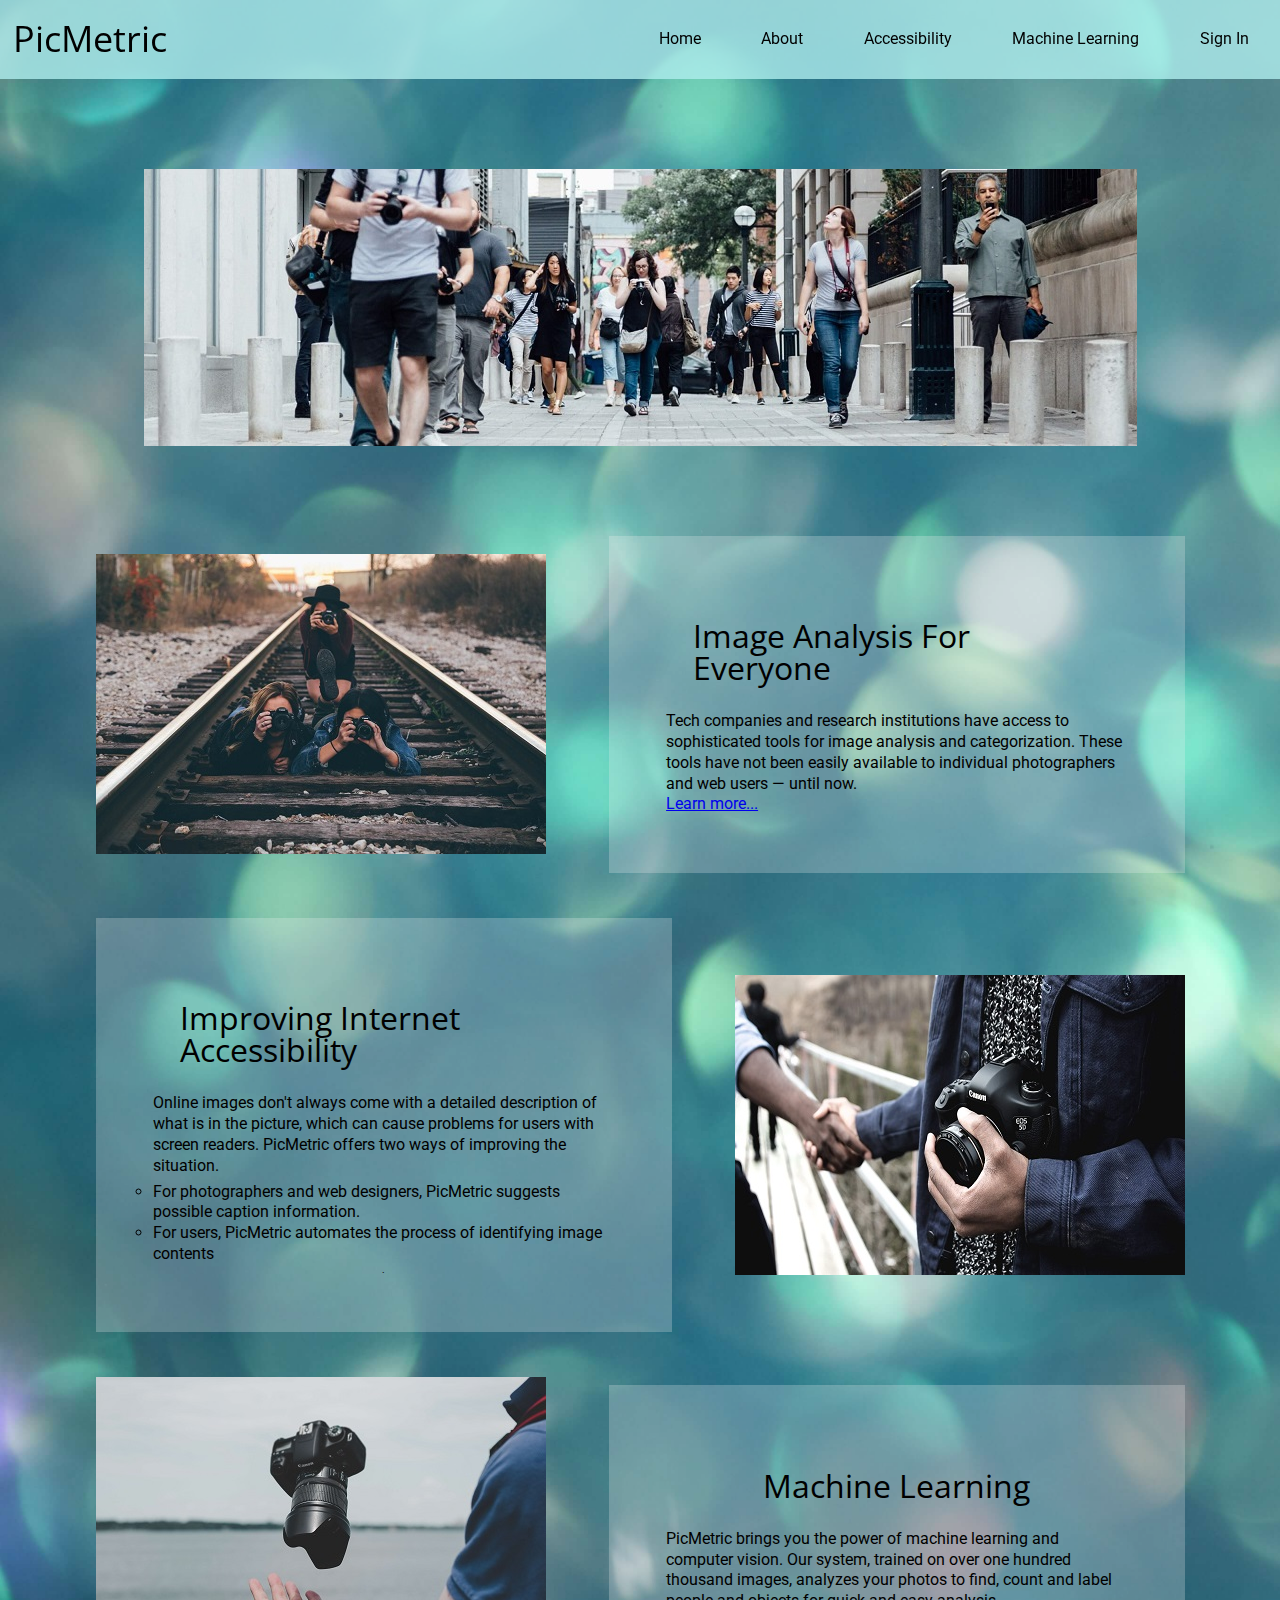
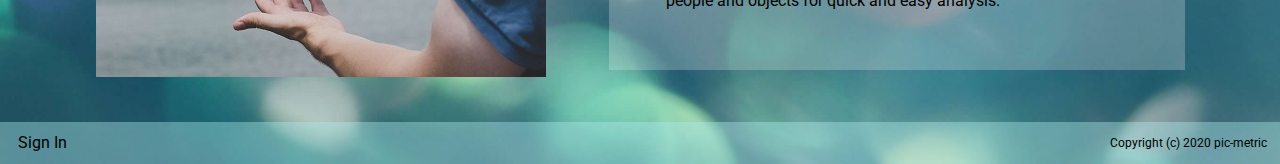
<file: index.html>
<!DOCTYPE html>

<html lang="en">
  <head>
    <meta charset="utf-8" />
    <meta name="viewport" content="width=device-width, initial-scale=1" />

    <title>PicMetric</title>

    <link
      href="https://fonts.googleapis.com/css?family=Open+Sans|Roboto&display=swap"
      rel="stylesheet"
    />
    <link href="css/index.css" rel="stylesheet" />

    <!--[if lt IE 9]>
      <script src="https://cdnjs.cloudflare.com/ajax/libs/html5shiv/3.7.3/html5shiv.js"></script>
    <![endif]-->
  </head>
  <body>
    <nav>
      <h1>PicMetric</h1>
      <div class="navbar">
        <a href="index.html">Home</a>
        <a href="about.html">About</a>
        <a href="index.html#accessibility">Accessibility</a>
        <a href="index.html#machinelearning">Machine Learning</a>
        <a href="https://picmetric.now.sh/login">Sign In</a>
      </div>
    </nav>
    <div class="container home">
      <div class="banner">
        <img
          src="./img/banner.jpg"
          alt="Banner image of pedestrians with cameras."
        />
      </div>
      <section id="about">
        <div class="side-by-side">
          <img
            src="./img/railway.jpg"
            alt="Image of three people with cameras on a railway."
          />
          <div class="text-box">
            <h2>Image Analysis For Everyone</h2>
            <p>
              Tech companies and research institutions have access to sophisticated tools for image analysis and categorization. These tools have not been easily available to individual photographers and web users — until now.<br>
              <a href="about.html">Learn more...</a>
            </p>
          </div>
        </div>
      </section>
      <section id="accessibility">
          <div class = "side-by-side">
              <div class="text-box">
                  <h2>Improving Internet Accessibility</h2>
                  <p>
                    Online images don't always come with a detailed description of what is in the picture, which can cause problems for users with screen readers. PicMetric offers two ways of improving the situation. 
                    <ul>
                      <li>For photographers and web designers, PicMetric suggests possible caption information.</li> 
                      <li>For users, PicMetric automates the process of identifying image contents</li>
                    </ul>.
                  </p>
              </div>
              <img src="./img/handshake.jpg" alt="Image of a person with a camera shaking hands with another person.">
          </div>
      </section>
      <section id="machinelearning">
          <div class = "side-by-side">
              <img src="./img/floatcam.jpg" alt = "Image of a camera floating in the air above a person's hand.">
              <div class="text-box">
                  <h2>Machine Learning</h2>
                  <p>
                    PicMetric brings you the power of machine learning and computer vision. Our system, trained on over one hundred thousand images, analyzes your photos to find, count and label people and objects for quick and easy analysis.
                  </p>
              </div>
          </div>
      </section>
    </div>
    <footer>
        <div class="signin"><a href="https://picmetric.now.sh/login">Sign In</a></div>
        <div>Copyright (c) 2020 pic-metric</div>    
    </footer>
  </body>
</html>
</file>
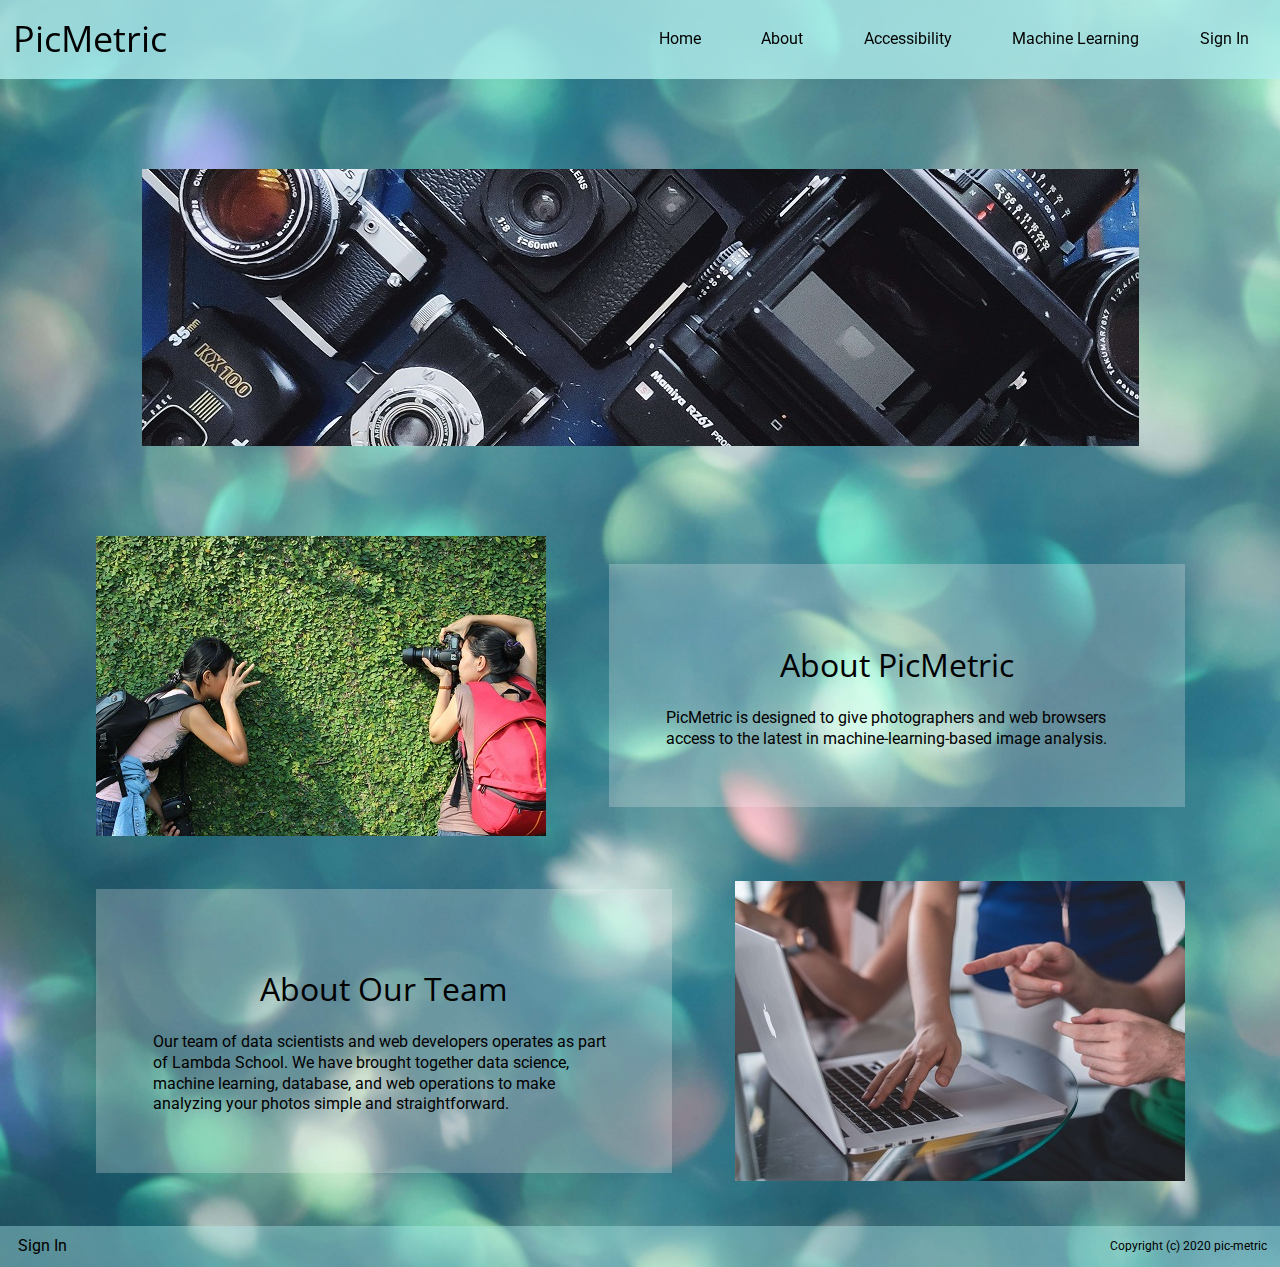
<file: about.html>
<html lang="en">
  <head>
    <meta charset="utf-8" />
    <meta name="viewport" content="width=device-width, initial-scale=1" />

    <title>PicMetric</title>

    <link
      href="https://fonts.googleapis.com/css?family=Open+Sans|Roboto&display=swap"
      rel="stylesheet"
    />
    <link href="css/index.css" rel="stylesheet" />

    <!--[if lt IE 9]>
      <script src="https://cdnjs.cloudflare.com/ajax/libs/html5shiv/3.7.3/html5shiv.js"></script>
    <![endif]-->
  </head>
  <body>
    <nav>
      <h1>PicMetric</h1>
      <div class="navbar">
        <a href="index.html">Home</a>
        <a href="about.html">About</a>
        <a href="index.html#accessibility">Accessibility</a>
        <a href="index.html#machinelearning">Machine Learning</a>
        <a href="https://picmetric.now.sh/login">Sign In</a>
      </div>
    </nav>
    <div class="container home">
      <div class="banner">
        <img src="./img/cameras.jpg" alt="Banner image of camera hardware." />
      </div>
      <section id="AboutPicMetric">
        <div class="side-by-side">
          <img
            src="./img/greenwall.jpg"
            alt="Image of people taking photos in front of a leaf-covered wall."
          />
          <div class="text-box">
            <h2>About PicMetric</h2>
            <p>
              PicMetric is designed to give photographers and web browsers access to the latest in machine-learning-based image analysis.
            </p>
          </div>
        </div>
      </section>
      <section id="AboutOurTeam">
        <div class = "side-by-side">
            <div class="text-box">
                <h2>About Our Team</h2>
                <p>
                  Our team of data scientists and web developers operates as part of Lambda School. We have brought together data science, machine learning, database, and web operations to make analyzing your photos simple and straightforward.
                </p>
            </div>
            <img src="./img/coding.jpg" alt="Image of people working together on a laptop.">
        </div>
    </section>
    </div>
    <footer>
        <div class="signin"><a href="https://picmetric.now.sh/login">Sign In</a></div>
        <div>Copyright (c) 2020 pic-metric</div>    
    </footer>
  </body>
</html>
</file>
<file: css/index.css>
/* http://meyerweb.com/eric/tools/css/reset/ 
   v2.0 | 20110126
   License: none (public domain)
*/
html,
body,
div,
span,
applet,
object,
iframe,
h1,
h2,
h3,
h4,
h5,
h6,
p,
blockquote,
pre,
a,
abbr,
acronym,
address,
big,
cite,
code,
del,
dfn,
em,
img,
ins,
kbd,
q,
s,
samp,
small,
strike,
strong,
sub,
sup,
tt,
var,
b,
u,
i,
center,
dl,
dt,
dd,
ol,
ul,
li,
fieldset,
form,
label,
legend,
table,
caption,
tbody,
tfoot,
thead,
tr,
th,
td,
article,
aside,
canvas,
details,
embed,
figure,
figcaption,
footer,
header,
hgroup,
menu,
nav,
output,
ruby,
section,
summary,
time,
mark,
audio,
video {
  margin: 0;
  padding: 0;
  border: 0;
  font-size: 100%;
  font: inherit;
  vertical-align: baseline;
}
/* HTML5 display-role reset for older browsers */
article,
aside,
details,
figcaption,
figure,
footer,
header,
hgroup,
menu,
nav,
section {
  display: block;
}
body {
  line-height: 1;
}
ol,
ul {
  list-style: none;
}
blockquote,
q {
  quotes: none;
}
blockquote:before,
blockquote:after,
q:before,
q:after {
  content: '';
  content: none;
}
table {
  border-collapse: collapse;
  border-spacing: 0;
}
* {
  box-sizing: border-box;
}
html {
  font-size: 62.5%;
}
html,
body {
  font-family: 'Roboto', sans-serif;
  color: black;
  background-image: url("../img/turqbg.jpg");
  background-size: cover;
  background-color: turquoise;
}
h1,
h2,
h3,
h4,
h5 {
  font-family: 'Open Sans', sans-serif;
  color: black;
}
h1 {
  font-size: 3.6rem;
}
h2 {
  font-size: 3.2rem;
  padding: 3vh;
}
h3 {
  font-size: 2.8rem;
}
p,
li {
  font-size: 1.6rem;
  line-height: 1.3;
}
ul {
  margin-top: 0.5rem;
  list-style-type: circle;
  list-style-position: outside;
}
.container {
  max-width: 90%;
  width: 100%;
  margin: 0 auto;
}
nav {
  z-index: 2;
  position: sticky;
  top: 0;
  width: 100%;
  display: flex;
  justify-content: space-between;
  align-items: center;
  padding: 1%;
  flex-flow: row nowrap;
  color: black;
  background-color: rgba(175, 238, 238, 0.4);
}
nav:hover {
  background-color: rgba(175, 238, 238, 0.8);
}
@media (max-width: 800px) {
  nav {
    background-color: rgba(245, 245, 245, 0.5);
  }
}
nav:hover {
  opacity: 1;
}
nav .navbar {
  width: 50%;
  display: flex;
  justify-content: space-between;
  align-items: center;
  padding: 1%;
  flex-flow: row nowrap;
}
nav .navbar a {
  padding: 1%;
  font-size: 1.6rem;
  text-decoration: none;
  color: black;
}
nav .navbar a:hover {
  color: darkblue;
}
@media (max-width: 500px) {
  nav {
    flex-flow: column nowrap;
  }
  nav .navbar {
    width: 100%;
  }
}
.home .banner img {
  display: block;
  max-width: 100%;
  margin: 10vh auto;
}
.home .side-by-side {
  margin: 5vh 0;
  display: flex;
  flex-flow: row nowrap;
  justify-content: space-around;
  align-items: center;
}
.home .side-by-side .text-box {
  max-width: 50%;
  padding: 5%;
  background-color: rgba(245, 245, 245, 0.25);
  display: flex;
  flex-flow: column nowrap;
  justify-content: space-around;
  align-items: center;
}
.home .side-by-side .text-box:hover {
  background-color: rgba(245, 245, 245, 0.65);
}
@media (max-width: 800px) {
  .home .side-by-side .text-box {
    background-color: rgba(245, 245, 245, 0.5);
  }
  .home .side-by-side .text-box:hover {
    background-color: rgba(245, 245, 245, 0.8);
  }
}
.home .side-by-side img {
  max-width: 45%;
  max-height: auto;
}
@media (max-width: 800px) {
  .home .side-by-side {
    position: relative;
  }
  .home .side-by-side img {
    max-width: 100%;
    max-height: 100%;
    position: absolute;
    top: 50%;
    left: 50%;
    transform: translate(-50%, -50%);
  }
  .home .side-by-side .text-box {
    border: 1px dotted black;
    z-index: 1;
    max-height: 100%;
    max-width: 100%;
  }
}
footer {
  width: 100%;
  color: black;
  background-color: rgba(175, 238, 238, 0.4);
  font-size: 1.2rem;
  display: flex;
  justify-content: space-between;
  align-items: center;
  padding: 1%;
  flex-flow: row nowrap;
}
footer:hover {
  background-color: rgba(175, 238, 238, 0.8);
}
@media (max-width: 800px) {
  footer {
    background-color: rgba(245, 245, 245, 0.5);
  }
}
footer .signin {
  width: 40%;
}
footer .signin a {
  padding: 1%;
  font-size: 1.6rem;
  text-decoration: none;
  color: black;
}
footer .signin a:hover {
  color: darkblue;
}
</file>
